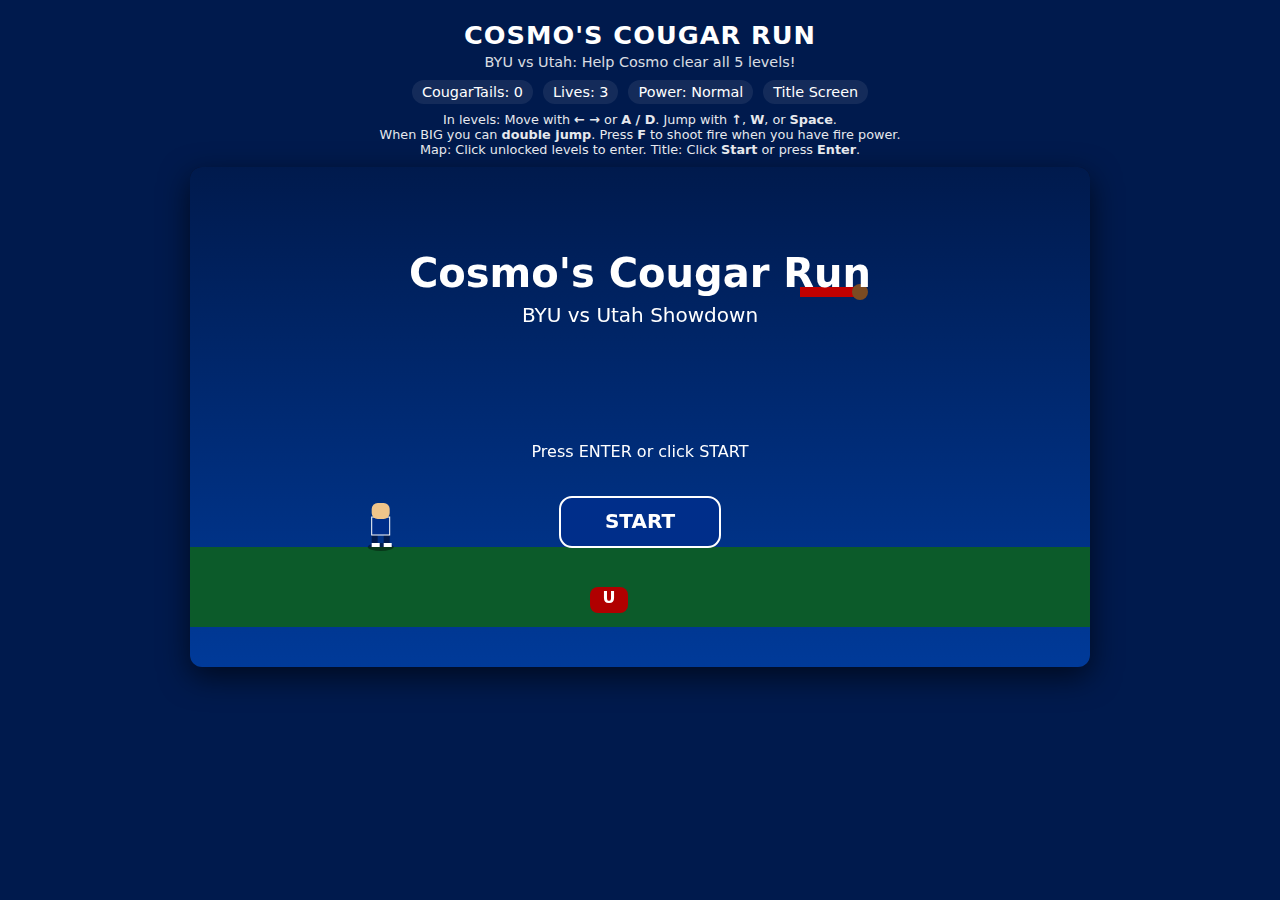
<file: BYUMario.html>
<!DOCTYPE html>
<html lang="en">
<head>
  <meta charset="UTF-8" />
  <title>Cosmo's Cougar Run</title>
  <style>
    * {
      box-sizing: border-box;
      margin: 0;
      padding: 0;
    }
    body {
      background: #001a4d;
      font-family: system-ui, -apple-system, BlinkMacSystemFont, "Segoe UI", sans-serif;
      color: #ffffff;
      display: flex;
      flex-direction: column;
      align-items: center;
      justify-content: flex-start;
      min-height: 100vh;
      padding-top: 20px;
    }
    h1 {
      margin-bottom: 4px;
      letter-spacing: 1px;
      text-transform: uppercase;
      font-size: 1.6rem;
    }
    #subtitle {
      font-size: 0.9rem;
      margin-bottom: 10px;
      opacity: 0.85;
      text-align: center;
    }
    #hud {
      display: flex;
      flex-wrap: wrap;
      gap: 10px;
      margin-bottom: 8px;
      font-size: 0.9rem;
      justify-content: center;
    }
    #hud span {
      background: rgba(255, 255, 255, 0.08);
      border-radius: 12px;
      padding: 4px 10px;
    }
    #instructions {
      font-size: 0.8rem;
      margin-bottom: 10px;
      text-align: center;
      opacity: 0.9;
    }
    canvas {
      border-radius: 12px;
      box-shadow: 0 10px 30px rgba(0, 0, 0, 0.6);
      background: #0b1024;
      max-width: 100%;
      cursor: pointer;
    }
  </style>
</head>
<body>
  <h1>COSMO'S COUGAR RUN</h1>
  <div id="subtitle">BYU vs Utah: Help Cosmo clear all 5 levels!</div>

  <div id="hud">
    <span id="score">CougarTails: 0</span>
    <span id="lives">Lives: 3</span>
    <span id="power">Power: Normal</span>
    <span id="status">Title Screen</span>
  </div>

  <div id="instructions">
    In levels: Move with <strong>← →</strong> or <strong>A / D</strong>. Jump with <strong>↑</strong>, <strong>W</strong>, or
    <strong>Space</strong>.<br />
    When BIG you can <strong>double jump</strong>. Press <strong>F</strong> to shoot fire when you have fire power.<br />
    Map: Click unlocked levels to enter. Title: Click <strong>Start</strong> or press <strong>Enter</strong>.
  </div>

  <canvas id="gameCanvas" width="900" height="500"></canvas>

  <script>
    const canvas = document.getElementById("gameCanvas");
    const ctx = canvas.getContext("2d");

    const scoreEl = document.getElementById("score");
    const livesEl = document.getElementById("lives");
    const powerEl = document.getElementById("power");
    const statusEl = document.getElementById("status");

    const WIDTH = canvas.width;
    const HEIGHT = canvas.height;
    const WORLD_WIDTH = 3200;

    // Level themes: 0..4
    const levelThemes = ["byu-day", "snow", "desert", "night", "utah"];
    function getCurrentTheme() {
      return levelThemes[currentLevel] || "byu-day";
    }

    // GAME STATES: "title" | "map" | "level" | "victory"
    let gameState = "title";
    let titleTime = 0;

    const MAX_LEVELS = 5;
    let currentLevel = 0;
    let unlockedLevels = [true, false, false, false, false];
    let completedLevels = [false, false, false, false, false];

    // Map nodes
    const houseNode = { x: 110, y: 360, r: 26 };
    const mapLevelNodes = [
      { x: 260, y: 320, r: 26 },
      { x: 400, y: 250, r: 26 },
      { x: 540, y: 290, r: 26 },
      { x: 680, y: 230, r: 26 },
      { x: 820, y: 280, r: 26 },
    ];
    let mapCosmo = { x: houseNode.x, y: houseNode.y };
    let mapTarget = null;           // {x,y,levelIndex}
    let pendingAutoEnterLevel = null;

    // Level / player physics
    const gravity = 0.7;
    const friction = 0.8;
    const playerSpeed = 4;
    const jumpStrength = 14;

    const keys = { left: false, right: false, up: false, fire: false };

    const playerStart = { x: 80, y: HEIGHT - 180 };
    const player = {
      x: playerStart.x,
      y: playerStart.y,
      width: 34,
      height: 52,
      vx: 0,
      vy: 0,
      onGround: false,
      big: false,
      hasFire: false,
      facing: "right",
      doubleJumpAvailable: false,
      animWalk: 0,
      invincibleUntil: 0,
    };

    let lastPlayerY = player.y;
    let lastPlayerBottom = player.y + player.height;

    let platforms = [];
    let cougarTails = [];
    let enemies = [];
    let boxes = [];
    let powerups = [];
    let fireballs = [];

    let score = 0;
    let lives = 3;
    let gameOver = false;
    let levelComplete = false;
    let levelCompletionHandled = false;

    let cameraX = 0;

    const flagpole = {
      x: WORLD_WIDTH - 120,
      baseY: HEIGHT - 40,
      height: 220,
      captured: false,
    };

    let slideProgress = 0;
    let slideStartY = 0;
    let slideEndY = 0;

    function updateHud() {
      scoreEl.textContent = "CougarTails: " + score;
      livesEl.textContent = "Lives: " + lives;
      let powerText = "Normal";
      if (player.big && !player.hasFire) powerText = "Big Cosmo (Double Jump)";
      if (player.hasFire) powerText = player.big ? "Big Fire Cosmo" : "Fire Cosmo";
      powerEl.textContent = "Power: " + powerText;
    }

    // ===== LEVEL BUILDING =====
    function buildLevel(levelIndex) {
      const offset = levelIndex * 80;

      platforms = [
        { x: 0, y: HEIGHT - 40, width: WORLD_WIDTH, height: 40 },
        { x: 200 + offset * 0.3, y: HEIGHT - 140, width: 140, height: 20 },
        { x: 450 + offset * 0.2, y: HEIGHT - 210, width: 160, height: 20 },
        { x: 750 + offset * 0.4, y: HEIGHT - 160, width: 120, height: 20 },
        { x: 1100 + offset * 0.2, y: HEIGHT - 190, width: 150, height: 20 },
        { x: 1450 + offset * 0.5, y: HEIGHT - 230, width: 150, height: 20 },
        { x: 1780 + offset * 0.2, y: HEIGHT - 160, width: 130, height: 20 },
        { x: 2050 + offset * 0.3, y: HEIGHT - 200, width: 150, height: 20 },
        { x: 2400 + offset * 0.2, y: HEIGHT - 150, width: 160, height: 20 },
        { x: 2700 + offset * 0.4, y: HEIGHT - 190, width: 140, height: 20 },
      ];

      cougarTails = [
        { x: 230 + offset * 0.3, y: HEIGHT - 180, width: 40, height: 14, collected: false },
        { x: 500 + offset * 0.1, y: HEIGHT - 250, width: 40, height: 14, collected: false },
        { x: 780 + offset * 0.2, y: HEIGHT - 200, width: 40, height: 14, collected: false },
        { x: 1150 + offset * 0.1, y: HEIGHT - 230, width: 40, height: 14, collected: false },
        { x: 1480 + offset * 0.3, y: HEIGHT - 270, width: 40, height: 14, collected: false },
        { x: 2100 + offset * 0.4, y: HEIGHT - 240, width: 40, height: 14, collected: false },
        { x: 2440 + offset * 0.1, y: HEIGHT - 190, width: 40, height: 14, collected: false },
        { x: 2740 + offset * 0.5, y: HEIGHT - 230, width: 40, height: 14, collected: false },
      ];

      enemies = [
        {
          type: "uofu",
          x: 380 + offset * 0.2,
          y: HEIGHT - 72,
          width: 38,
          height: 30,
          vx: 1.3,
          patrolMin: 360 + offset * 0.2,
          patrolMax: 520 + offset * 0.2,
          active: true,
        },
        {
          type: "uofu",
          x: 900 + offset * 0.3,
          y: HEIGHT - 72,
          width: 38,
          height: 30,
          vx: -1.5,
          patrolMin: 840 + offset * 0.3,
          patrolMax: 1040 + offset * 0.3,
          active: true,
        },
        {
          type: "uofu",
          x: 1700 + offset * 0.4,
          y: HEIGHT - 72,
          width: 38,
          height: 30,
          vx: 1.6,
          patrolMin: 1640 + offset * 0.4,
          patrolMax: 1820 + offset * 0.4,
          active: true,
        },
        {
          type: "flame",
          x: 620 + offset * 0.2,
          y: HEIGHT - 60,
          width: 46,
          height: 18,
          vx: 0,
          patrolMin: 620 + offset * 0.2,
          patrolMax: 620 + offset * 0.2,
          active: true,
        },
        {
          type: "flame",
          x: 2000 + offset * 0.3,
          y: HEIGHT - 60,
          width: 46,
          height: 18,
          vx: 0,
          patrolMin: 2000 + offset * 0.3,
          patrolMax: 2000 + offset * 0.3,
          active: true,
        },
        // Swoop (humanoid Superman-style)
        {
          type: "hawk",
          x: 600 + offset * 0.2,
          y: 180,
          baseY: 180,
          width: 60,
          height: 30,
          vx: 2,
          patrolMin: 550 + offset * 0.2,
          patrolMax: 900 + offset * 0.2,
          phase: 0,
          active: true,
        },
        {
          type: "hawk",
          x: 1500 + offset * 0.3,
          y: 160,
          baseY: 160,
          width: 60,
          height: 30,
          vx: -2,
          patrolMin: 1400 + offset * 0.3,
          patrolMax: 1750 + offset * 0.3,
          phase: 1.3,
          active: true,
        },
        {
          type: "hawk",
          x: 2500 + offset * 0.4,
          y: 150,
          baseY: 150,
          width: 60,
          height: 30,
          vx: 1.8,
          patrolMin: 2450 + offset * 0.4,
          patrolMax: 2800 + offset * 0.4,
          phase: 2.7,
          active: true,
        },
      ];

      boxes = [
        { x: 320 + offset * 0.2, y: HEIGHT - 210, width: 30, height: 30, used: false, contains: "tail" },
        { x: 700 + offset * 0.2, y: HEIGHT - 230, width: 30, height: 30, used: false, contains: "big" },
        { x: 1300 + offset * 0.3, y: HEIGHT - 240, width: 30, height: 30, used: false, contains: "life" },
        { x: 1900 + offset * 0.4, y: HEIGHT - 260, width: 30, height: 30, used: false, contains: "fire" },
        { x: 2300 + offset * 0.2, y: HEIGHT - 210, width: 30, height: 30, used: false, contains: "tail" },
      ];

      powerups = [];
      fireballs = [];

      flagpole.x = WORLD_WIDTH - 120 - offset * 0.25;
      flagpole.captured = false;

      levelComplete = false;
      levelCompletionHandled = false;
      gameOver = false;
      slideProgress = 0;
    }

    function resetPlayerOnly() {
      player.x = playerStart.x;
      player.y = playerStart.y;
      player.vx = 0;
      player.vy = 0;
      player.onGround = false;
      player.doubleJumpAvailable = false;
      player.invincibleUntil = 0;
      player.animWalk = 0;
      player.facing = "right";
    }

    function startLevel(levelIndex) {
      currentLevel = levelIndex;
      buildLevel(levelIndex);
      resetPlayerOnly();
      player.big = false;
      player.hasFire = false;
      player.height = 52;
      statusEl.textContent = "Level " + (levelIndex + 1) + " - Go Cosmo!";
      gameState = "level";
      updateHud();
    }

    function resetFullGameState() {
      score = 0;
      lives = 3;
      unlockedLevels = [true, false, false, false, false];
      completedLevels = [false, false, false, false, false];
      currentLevel = 0;
      buildLevel(0);
      resetPlayerOnly();
      statusEl.textContent = "Title Screen";
      updateHud();
      mapCosmo.x = houseNode.x;
      mapCosmo.y = houseNode.y;
      mapTarget = null;
      pendingAutoEnterLevel = null;
      gameOver = false;
      levelComplete = false;
      levelCompletionHandled = false;
    }

    function goToTitle() {
      gameState = "title";
      statusEl.textContent = "Title Screen";
    }

    function startFromTitle() {
      resetFullGameState();
      gameState = "map";
      statusEl.textContent = "Cosmo leaves home!";
      mapCosmo.x = houseNode.x;
      mapCosmo.y = houseNode.y;
      mapTarget = {
        x: mapLevelNodes[0].x,
        y: mapLevelNodes[0].y,
        levelIndex: 0,
      };
      pendingAutoEnterLevel = 0;
    }

    function goToMapAfterLevel() {
      gameState = "map";
      const node = mapLevelNodes[currentLevel];
      mapCosmo.x = node.x;
      mapCosmo.y = node.y;
      mapTarget = null;
      pendingAutoEnterLevel = null;
      statusEl.textContent = "Choose your next level.";
    }

    function goToVictoryScreen() {
      gameState = "victory";
      statusEl.textContent = "All 5 levels cleared!";
    }

    // ===== INPUT =====
    window.addEventListener("keydown", (e) => {
      if (e.code === "ArrowLeft" || e.code === "KeyA") keys.left = true;
      if (e.code === "ArrowRight" || e.code === "KeyD") keys.right = true;

      if (e.code === "ArrowUp" || e.code === "KeyW" || e.code === "Space") {
        keys.up = true;
        if (gameState === "level" && !gameOver && !levelComplete) {
          if (player.onGround) {
            player.vy = -jumpStrength;
            player.onGround = false;
            if (player.big) player.doubleJumpAvailable = true;
          } else if (player.big && player.doubleJumpAvailable) {
            player.vy = -jumpStrength * 0.85;
            player.doubleJumpAvailable = false;
          }
        }
        e.preventDefault();
      }

      if (e.code === "KeyF") {
        keys.fire = true;
        if (gameState === "level" && player.hasFire && !gameOver && !levelComplete) {
          shootFireball();
        }
      }

      if (e.code === "Enter") {
        if (gameState === "title") {
          startFromTitle();
        } else if (gameState === "level" && gameOver) {
          resetFullGameState();
          goToTitle();
        } else if (gameState === "victory") {
          resetFullGameState();
          goToTitle();
        }
      }
    });

    window.addEventListener("keyup", (e) => {
      if (e.code === "ArrowLeft" || e.code === "KeyA") keys.left = false;
      if (e.code === "ArrowRight" || e.code === "KeyD") keys.right = false;
      if (e.code === "ArrowUp" || e.code === "KeyW" || e.code === "Space") keys.up = false;
      if (e.code === "KeyF") keys.fire = false;
    });

    canvas.addEventListener("click", (e) => {
      const rect = canvas.getBoundingClientRect();
      const mx = e.clientX - rect.left;
      const my = e.clientY - rect.top;

      if (gameState === "title") {
        const btn = getTitleStartButtonRect();
        if (mx >= btn.x && mx <= btn.x + btn.w && my >= btn.y && my <= btn.y + btn.h) {
          startFromTitle();
        }
      } else if (gameState === "map") {
        if (mapTarget) return;
        for (let i = 0; i < MAX_LEVELS; i++) {
          const node = mapLevelNodes[i];
          const dx = mx - node.x;
          const dy = my - node.y;
          if (dx * dx + dy * dy <= node.r * node.r) {
            if (unlockedLevels[i]) {
              mapTarget = { x: node.x, y: node.y, levelIndex: i };
              pendingAutoEnterLevel = i;
              statusEl.textContent = "Heading to Level " + (i + 1);
              break;
            }
          }
        }
      }
    });

    // ===== PHYSICS & COLLISIONS =====
    function aabbCollide(a, b) {
      return (
        a.x < b.x + b.width &&
        a.x + a.width > b.x &&
        a.y < b.y + b.height &&
        a.y + a.height > b.y
      );
    }

    function handlePlayerMovement() {
      if (gameState !== "level" || gameOver || levelComplete) return;

      lastPlayerY = player.y;
      lastPlayerBottom = player.y + player.height;

      if (keys.left) {
        player.vx = -playerSpeed;
        player.facing = "left";
      } else if (keys.right) {
        player.vx = playerSpeed;
        player.facing = "right";
      } else {
        player.vx *= friction;
        if (Math.abs(player.vx) < 0.1) player.vx = 0;
      }

      player.vy += gravity;

      player.x += player.vx;
      if (player.x < 0) player.x = 0;
      if (player.x + player.width > WORLD_WIDTH) player.x = WORLD_WIDTH - player.width;

      const prevY = lastPlayerY;
      player.y += player.vy;
      player.onGround = false;

      // Platforms
      for (const p of platforms) {
        if (!aabbCollide(player, p)) continue;
        if (player.vy > 0 && prevY + player.height <= p.y) {
          player.y = p.y - player.height;
          player.vy = 0;
          player.onGround = true;
          if (player.big) player.doubleJumpAvailable = true;
        } else if (player.vy < 0 && prevY >= p.y + p.height) {
          player.y = p.y + p.height;
          player.vy = 0;
        }
      }

      // Boxes (platform + power-up)
      for (const b of boxes) {
        if (!aabbCollide(player, b)) continue;

        if (player.vy > 0 && prevY + player.height <= b.y) {
          player.y = b.y - player.height;
          player.vy = 0;
          player.onGround = true;
          if (player.big) player.doubleJumpAvailable = true;
          hitBoxFromTop(b);
        } else if (player.vy < 0 && prevY >= b.y + b.height) {
          player.y = b.y + b.height;
          player.vy = 0;
          hitBoxFromBottom(b);
        }
      }

      if (player.y > HEIGHT + 150) {
        lives--;
        if (lives <= 0) {
          gameOver = true;
          statusEl.textContent = "Out of lives! Press ENTER to restart run.";
          updateHud();
        } else {
          softRestartLevelAfterDeath("Cosmo fell off the field!");
        }
      }
    }

    function spawnPowerup(box, direction) {
      if (box.used || !box.contains) return;
      box.used = true;
      const p = {
        type: box.contains,
        x: box.x + box.width / 2 - 14,
        y: direction === "up" ? box.y - 20 : box.y + box.height - 8,
        width: 28,
        height: 28,
        vy: direction === "up" ? -3 : 3,
        active: true,
      };
      powerups.push(p);
      statusEl.textContent = "Power-up!";
    }

    function hitBoxFromBottom(box) {
      spawnPowerup(box, "up");
    }

    function hitBoxFromTop(box) {
      spawnPowerup(box, "down");
    }

    function softRestartLevelAfterDeath(msg) {
      statusEl.textContent = msg + " (Lives left: " + lives + ")";
      buildLevel(currentLevel);
      resetPlayerOnly();
      player.big = false;
      player.hasFire = false;
      player.height = 52;
      updateHud();
    }

    function loseLifeCompletely(message) {
      if (gameOver) return;
      lives--;
      if (lives <= 0) {
        gameOver = true;
        statusEl.textContent = "Out of lives! Press ENTER to restart run.";
        updateHud();
      } else {
        softRestartLevelAfterDeath(message);
      }
    }

    function takeHit(messageWhenNoPower) {
      const now = performance.now();
      if (now < player.invincibleUntil || gameOver || levelComplete) return;

      if (player.hasFire) {
        player.hasFire = false;
        player.invincibleUntil = now + 1300;
        statusEl.textContent = "Fire power lost!";
      } else if (player.big) {
        const oldHeight = player.height;
        player.big = false;
        player.height = 52;
        player.y += oldHeight - player.height;
        player.doubleJumpAvailable = false;
        player.invincibleUntil = now + 1300;
        statusEl.textContent = "Big Cosmo shrinks!";
      } else {
        loseLifeCompletely(messageWhenNoPower);
      }
      updateHud();
    }

    function updateEnemies() {
      if (gameState !== "level") return;
      const t = performance.now();
      for (const e of enemies) {
        if (!e.active) continue;
        if (e.type === "uofu") {
          e.x += e.vx;
          if (e.x < e.patrolMin || e.x + e.width > e.patrolMax) e.vx *= -1;
        } else if (e.type === "hawk") {
          e.x += e.vx;
          if (e.x < e.patrolMin || e.x + e.width > e.patrolMax) e.vx *= -1;
          e.y = e.baseY + Math.sin(t / 400 + e.phase) * 10;
        }
      }
    }

    function updatePowerups() {
      if (gameState !== "level") return;
      for (const p of powerups) {
        if (!p.active) continue;
        p.y += p.vy;
        p.vy *= 0.9;
        if (aabbCollide(player, p)) {
          applyPowerup(p.type);
          p.active = false;
        }
      }
    }

    function applyPowerup(type) {
      if (type === "tail") {
        score++;
        statusEl.textContent = "CougarTail bonus!";
      } else if (type === "big") {
        if (!player.big) {
          const oldHeight = player.height;
          player.big = true;
          player.height = 70;
          player.y -= player.height - oldHeight;
        }
        if (player.onGround) player.doubleJumpAvailable = true;
        statusEl.textContent = "Big Cosmo! Double jump unlocked.";
      } else if (type === "life") {
        lives++;
        statusEl.textContent = "Extra life!";
      } else if (type === "fire") {
        if (!player.big) {
          const oldHeight = player.height;
          player.big = true;
          player.height = 70;
          player.y -= player.height - oldHeight;
        }
        player.hasFire = true;
        if (player.onGround) player.doubleJumpAvailable = true;
        statusEl.textContent = "Fire Cosmo activated! Press F to shoot.";
      }
      updateHud();
    }

    function shootFireball() {
      const fb = {
        x: player.facing === "right" ? player.x + player.width : player.x - 10,
        y: player.y + player.height / 2,
        width: 10,
        height: 10,
        vx: player.facing === "right" ? 8 : -8,
        active: true,
      };
      fireballs.push(fb);
    }

    function updateFireballs() {
      if (gameState !== "level") return;
      for (const fb of fireballs) {
        if (!fb.active) continue;
        fb.x += fb.vx;
        if (fb.x < 0 || fb.x > WORLD_WIDTH) {
          fb.active = false;
          continue;
        }
        for (const e of enemies) {
          if (!e.active) continue;
          if (aabbCollide(fb, e)) {
            e.active = false;
            fb.active = false;
            statusEl.textContent = "Rival eliminated!";
            break;
          }
        }
      }
    }

    function checkCollisions() {
      if (gameState !== "level" || gameOver || levelComplete) return;

      const now = performance.now();

      // Cougar tails
      for (const tail of cougarTails) {
        if (!tail.collected && aabbCollide(player, tail)) {
          tail.collected = true;
          score++;
          statusEl.textContent = "CougarTail collected!";
          updateHud();
        }
      }

      // Enemies
      for (const e of enemies) {
        if (!e.active) continue;
        if (now < player.invincibleUntil) continue;
        if (!aabbCollide(player, e)) continue;

        if (e.type === "uofu") {
          const comingFromAbove = player.vy > 0 && lastPlayerBottom <= e.y;
          if (comingFromAbove) {
            e.active = false;
            player.vy = -jumpStrength * 0.6;
            player.onGround = false;
            statusEl.textContent = "Stomped a U-monster!";
            score++;
            updateHud();
          } else {
            takeHit("Cosmo got hit by a U-monster!");
          }
        } else if (e.type === "hawk") {
          takeHit("Cosmo got clipped by Swoop!");
        } else if (e.type === "flame") {
          takeHit("Cosmo hit a flaming bar!");
        }
      }

      // Flagpole
      const poleRect = {
        x: flagpole.x - 4,
        y: flagpole.baseY - flagpole.height,
        width: 8,
        height: flagpole.height,
      };
      if (!levelComplete && aabbCollide(player, poleRect)) {
        startFlagSlide();
      }
    }

    function startFlagSlide() {
      levelComplete = true;
      flagpole.captured = true;
      slideProgress = 0;
      slideStartY = player.y;
      slideEndY = flagpole.baseY - player.height;
      statusEl.textContent = "Flag captured!";
    }

    function handleLevelCompletedOnce() {
      if (levelCompletionHandled) return;
      levelCompletionHandled = true;

      completedLevels[currentLevel] = true;
      if (currentLevel < MAX_LEVELS - 1) {
        unlockedLevels[currentLevel + 1] = true;
        goToMapAfterLevel();
      } else {
        goToVictoryScreen();
      }
    }

    function animateSlide() {
      if (gameState !== "level" || !levelComplete) return;
      player.x = flagpole.x - player.width / 2;
      if (slideProgress < 1) {
        slideProgress += 0.02;
        player.y = slideStartY + (slideEndY - slideStartY) * slideProgress;
      } else {
        handleLevelCompletedOnce();
      }
    }

    // ===== DRAWING: WORLD (per theme) =====
    function drawBackgroundWorld(theme) {
      if (theme === "snow") {
        // Cold blue sky
        const grad = ctx.createLinearGradient(0, 0, 0, HEIGHT);
        grad.addColorStop(0, "#cce7ff");
        grad.addColorStop(1, "#4b7ccc");
        ctx.fillStyle = grad;
        ctx.fillRect(0, 0, WORLD_WIDTH, HEIGHT);

        // Light mountains
        ctx.fillStyle = "#e5edf7";
        ctx.beginPath();
        ctx.moveTo(200, 230);
        ctx.lineTo(520, 120);
        ctx.lineTo(840, 230);
        ctx.closePath();
        ctx.fill();
        ctx.fillStyle = "#d3e0f5";
        ctx.beginPath();
        ctx.moveTo(1500, 230);
        ctx.lineTo(1850, 140);
        ctx.lineTo(2200, 230);
        ctx.closePath();
        ctx.fill();

        // Snow field
        ctx.fillStyle = "#f7fbff";
        ctx.fillRect(0, HEIGHT - 100, WORLD_WIDTH, 60);

        // Yard lines faint
        ctx.strokeStyle = "rgba(180,200,220,0.6)";
        for (let x = 0; x <= WORLD_WIDTH; x += 80) {
          ctx.beginPath();
          ctx.moveTo(x, HEIGHT - 100);
          ctx.lineTo(x, HEIGHT - 40);
          ctx.stroke();
        }

        // Little snow piles
        ctx.fillStyle = "#ffffff";
        for (let i = 0; i < 40; i++) {
          const sx = i * 80 + 20;
          const sy = HEIGHT - 45 - (i % 3) * 4;
          ctx.beginPath();
          ctx.ellipse(sx, sy, 18, 6, 0, 0, Math.PI * 2);
          ctx.fill();
        }

        // Snow "flakes" pattern
        ctx.fillStyle = "rgba(255,255,255,0.7)";
        for (let x = 0; x < WORLD_WIDTH; x += 120) {
          for (let y = 40; y < HEIGHT - 120; y += 60) {
            ctx.fillRect(x + ((x + y) % 40), y, 2, 2);
          }
        }

        // Simple scoreboard
        ctx.fillStyle = "#0f172a";
        ctx.fillRect(WORLD_WIDTH - 420, 80, 260, 90);
        ctx.fillStyle = "#ffffff";
        ctx.font = "bold 18px system-ui";
        ctx.textAlign = "center";
        ctx.fillText("SNOW BOWL", WORLD_WIDTH - 290, 105);
        ctx.font = "14px system-ui";
        ctx.fillText("BYU: " + score, WORLD_WIDTH - 330, 135);
        ctx.fillText("UTES: " + Math.max(0, 5 - lives), WORLD_WIDTH - 250, 135);
        ctx.textAlign = "left";
      } else if (theme === "desert") {
        // Warm desert sky
        const grad = ctx.createLinearGradient(0, 0, 0, HEIGHT);
        grad.addColorStop(0, "#ffcf73");
        grad.addColorStop(1, "#d97738");
        ctx.fillStyle = grad;
        ctx.fillRect(0, 0, WORLD_WIDTH, HEIGHT);

        // Canyon walls
        ctx.fillStyle = "#c5683a";
        ctx.beginPath();
        ctx.moveTo(0, 260);
        ctx.lineTo(300, 140);
        ctx.lineTo(600, 260);
        ctx.lineTo(900, 150);
        ctx.lineTo(1200, 260);
        ctx.lineTo(1500, 150);
        ctx.lineTo(1800, 260);
        ctx.lineTo(WORLD_WIDTH, 160);
        ctx.lineTo(WORLD_WIDTH, HEIGHT);
        ctx.lineTo(0, HEIGHT);
        ctx.closePath();
        ctx.fill();

        // Sand
        ctx.fillStyle = "#d9b26a";
        ctx.fillRect(0, HEIGHT - 100, WORLD_WIDTH, 60);
        ctx.fillStyle = "#e6c37f";
        for (let x = 0; x < WORLD_WIDTH; x += 90) {
          ctx.beginPath();
          ctx.ellipse(x + 45, HEIGHT - 50, 40, 10, 0, 0, Math.PI * 2);
          ctx.fill();
        }

        ctx.strokeStyle = "rgba(255,255,255,0.15)";
        for (let x = 0; x <= WORLD_WIDTH; x += 80) {
          ctx.beginPath();
          ctx.moveTo(x, HEIGHT - 100);
          ctx.lineTo(x, HEIGHT - 40);
          ctx.stroke();
        }

        // Sun
        ctx.fillStyle = "rgba(255,255,255,0.9)";
        ctx.beginPath();
        ctx.arc(260, 90, 40, 0, Math.PI * 2);
        ctx.fill();

        // Scoreboard
        ctx.fillStyle = "#7c2d12";
        ctx.fillRect(WORLD_WIDTH - 440, 80, 260, 90);
        ctx.fillStyle = "#ffedd5";
        ctx.font = "bold 18px system-ui";
        ctx.textAlign = "center";
        ctx.fillText("DESERT CLASSIC", WORLD_WIDTH - 310, 105);
        ctx.font = "14px system-ui";
        ctx.fillText("BYU: " + score, WORLD_WIDTH - 350, 135);
        ctx.fillText("UTES: " + Math.max(0, 5 - lives), WORLD_WIDTH - 270, 135);
        ctx.textAlign = "left";
      } else if (theme === "night") {
        // Deep night sky
        const grad = ctx.createLinearGradient(0, 0, 0, HEIGHT);
        grad.addColorStop(0, "#020617");
        grad.addColorStop(1, "#111827");
        ctx.fillStyle = grad;
        ctx.fillRect(0, 0, WORLD_WIDTH, HEIGHT);

        // Stars
        ctx.fillStyle = "#e5e7eb";
        for (let x = 0; x < WORLD_WIDTH; x += 120) {
          for (let y = 20; y < 180; y += 40) {
            if (((x + y) / 20) % 3 === 0) {
              ctx.fillRect(x + 10, y, 2, 2);
              ctx.fillRect(x + 24, y + 8, 2, 2);
            }
          }
        }

        // Stands
        ctx.fillStyle = "#020617";
        ctx.fillRect(80, 80, WORLD_WIDTH - 160, 140);

        // Stadium lights
        ctx.fillStyle = "#f9fafb";
        const lightY = 70;
        for (let x = 150; x < WORLD_WIDTH; x += 350) {
          ctx.fillRect(x, lightY, 60, 10);
          ctx.fillRect(x + 20, lightY + 10, 20, 40);
        }

        // Field
        ctx.fillStyle = "#064e3b";
        ctx.fillRect(0, HEIGHT - 100, WORLD_WIDTH, 60);
        ctx.strokeStyle = "rgba(209,250,229,0.6)";
        for (let x = 0; x <= WORLD_WIDTH; x += 80) {
          ctx.beginPath();
          ctx.moveTo(x, HEIGHT - 100);
          ctx.lineTo(x, HEIGHT - 40);
          ctx.stroke();
        }

        // Center logo
        ctx.fillStyle = "#ecfeff";
        ctx.font = "bold 32px system-ui";
        ctx.textAlign = "center";
        ctx.fillText("BYU", WORLD_WIDTH / 2, HEIGHT - 55);
        ctx.textAlign = "left";

        // Glowy scoreboard
        ctx.fillStyle = "#1f2937";
        ctx.fillRect(WORLD_WIDTH - 420, 80, 260, 90);
        ctx.fillStyle = "#a5b4fc";
        ctx.font = "bold 18px system-ui";
        ctx.textAlign = "center";
        ctx.fillText("BYU NIGHT GAME", WORLD_WIDTH - 290, 105);
        ctx.font = "14px system-ui";
        ctx.fillText("BYU: " + score, WORLD_WIDTH - 330, 135);
        ctx.fillText("UTES: " + Math.max(0, 5 - lives), WORLD_WIDTH - 250, 135);
        ctx.textAlign = "left";
      } else if (theme === "utah") {
        // Utah home field theme
        const grad = ctx.createLinearGradient(0, 0, 0, HEIGHT);
        grad.addColorStop(0, "#3b0b0b");
        grad.addColorStop(1, "#7f1d1d");
        ctx.fillStyle = grad;
        ctx.fillRect(0, 0, WORLD_WIDTH, HEIGHT);

        // Red stands
        ctx.fillStyle = "#7f1d1d";
        ctx.fillRect(80, 80, WORLD_WIDTH - 160, 140);
        ctx.strokeStyle = "rgba(248,250,252,0.06)";
        for (let i = 0; i < 5; i++) {
          const y = 100 + i * 22;
          ctx.beginPath();
          ctx.moveTo(90, y);
          ctx.lineTo(WORLD_WIDTH - 90, y);
          ctx.stroke();
        }

        // Field
        ctx.fillStyle = "#14532d";
        ctx.fillRect(0, HEIGHT - 100, WORLD_WIDTH, 60);
        ctx.strokeStyle = "rgba(248,250,252,0.5)";
        for (let x = 0; x <= WORLD_WIDTH; x += 80) {
          ctx.beginPath();
          ctx.moveTo(x, HEIGHT - 100);
          ctx.lineTo(x, HEIGHT - 40);
          ctx.stroke();
        }

        // Big U logo at center
        ctx.fillStyle = "#b91c1c";
        ctx.beginPath();
        ctx.arc(WORLD_WIDTH / 2, HEIGHT - 60, 40, 0, Math.PI * 2);
        ctx.fill();
        ctx.fillStyle = "#ffffff";
        ctx.beginPath();
        ctx.arc(WORLD_WIDTH / 2, HEIGHT - 60, 28, 0, Math.PI * 2);
        ctx.fill();
        ctx.fillStyle = "#b91c1c";
        ctx.font = "bold 30px system-ui";
        ctx.textAlign = "center";
        ctx.fillText("U", WORLD_WIDTH / 2, HEIGHT - 50);
        ctx.textAlign = "left";

        // Scoreboard
        const boardX = WORLD_WIDTH - 480;
        const boardY = 80;
        ctx.fillStyle = "#111827";
        ctx.fillRect(boardX, boardY, 280, 90);
        ctx.fillStyle = "#ffffff";
        ctx.font = "bold 18px system-ui";
        ctx.textAlign = "center";
        ctx.fillText("RICE-ECCLES STADIUM", boardX + 140, boardY + 24);
        ctx.font = "14px system-ui";
        ctx.fillText("UTES (home): " + Math.max(0, 5 - lives), boardX + 90, boardY + 54);
        ctx.fillText("BYU (you): " + score, boardX + 210, boardY + 54);
        ctx.textAlign = "left";
      } else {
        // Default BYU day theme
        const grad = ctx.createLinearGradient(0, 0, 0, HEIGHT);
        grad.addColorStop(0, "#001a4d");
        grad.addColorStop(1, "#002b80");
        ctx.fillStyle = grad;
        ctx.fillRect(0, 0, WORLD_WIDTH, HEIGHT);

        ctx.fillStyle = "rgba(255,255,255,0.8)";
        for (let i = 0; i < 10; i++) {
          const cx = i * 320 + 80;
          const cy = 60 + (i % 3) * 20;
          ctx.beginPath();
          ctx.ellipse(cx, cy, 40, 18, 0, 0, Math.PI * 2);
          ctx.ellipse(cx + 24, cy + 4, 30, 14, 0, 0, Math.PI * 2);
          ctx.ellipse(cx - 24, cy + 4, 30, 14, 0, 0, Math.PI * 2);
          ctx.fill();
        }

        ctx.fillStyle = "#0a1030";
        ctx.fillRect(80, 80, WORLD_WIDTH - 160, 140);
        ctx.strokeStyle = "rgba(255,255,255,0.08)";
        ctx.lineWidth = 1;
        for (let i = 0; i < 5; i++) {
          const y = 100 + i * 22;
          ctx.beginPath();
          ctx.moveTo(90, y);
          ctx.lineTo(WORLD_WIDTH - 90, y);
          ctx.stroke();
        }

        ctx.fillStyle = "rgba(255,255,255,0.5)";
        for (let x = 120; x < WORLD_WIDTH; x += 220) {
          const y = 88 + ((x / 220) % 2) * 10;
          ctx.fillRect(x, y, 2, 6);
        }

        ctx.fillStyle = "#020c1c";
        ctx.beginPath();
        ctx.moveTo(500, 220);
        ctx.lineTo(800, 120);
        ctx.lineTo(1100, 220);
        ctx.closePath();
        ctx.fill();
        ctx.fillStyle = "#ffffff";
        ctx.beginPath();
        ctx.moveTo(785, 165);
        ctx.lineTo(795, 165);
        ctx.lineTo(805, 190);
        ctx.lineTo(795, 190);
        ctx.closePath();
        ctx.fill();

        ctx.fillStyle = "#021220";
        ctx.beginPath();
        ctx.moveTo(2200, 230);
        ctx.lineTo(2500, 110);
        ctx.lineTo(2800, 230);
        ctx.closePath();
        ctx.fill();

        ctx.fillStyle = "#0c5b2a";
        ctx.fillRect(0, HEIGHT - 100, WORLD_WIDTH, 60);
        ctx.strokeStyle = "rgba(255,255,255,0.18)";
        for (let x = 0; x <= WORLD_WIDTH; x += 80) {
          ctx.beginPath();
          ctx.moveTo(x, HEIGHT - 100);
          ctx.lineTo(x, HEIGHT - 40);
          ctx.stroke();
        }

        const boardX = WORLD_WIDTH - 500;
        const boardY = 95;
        ctx.fillStyle = "#111827";
        ctx.fillRect(boardX, boardY, 220, 80);
        ctx.fillStyle = "#ffffff";
        ctx.font = "bold 18px system-ui";
        ctx.textAlign = "center";
        ctx.fillText("BYU vs U", boardX + 110, boardY + 26);
        ctx.font = "14px system-ui";
        ctx.fillText("BYU: " + score, boardX + 70, boardY + 52);
        ctx.fillText("UTES: " + Math.max(0, 5 - lives), boardX + 160, boardY + 52);
        ctx.textAlign = "left";

        ctx.fillStyle = "#ffffff";
        ctx.font = "bold 24px system-ui";
        ctx.textAlign = "center";
        ctx.fillText("LAVELL EDWARDS STADIUM", WORLD_WIDTH / 2, 70);
        ctx.font = "bold 32px system-ui";
        ctx.fillText("BYU", WORLD_WIDTH / 2, HEIGHT - 55);
        ctx.textAlign = "left";
      }
    }

    function drawPlatforms() {
      for (const p of platforms) {
        ctx.fillStyle = "#444b6e";
        ctx.fillRect(p.x, p.y, p.width, p.height);
        ctx.fillStyle = "#002e8a";
        ctx.fillRect(p.x, p.y, p.width, 4);
      }
    }

    function drawCougarTails() {
      for (const tail of cougarTails) {
        if (tail.collected) continue;
        ctx.save();
        ctx.translate(tail.x + tail.width / 2, tail.y + tail.height / 2);
        ctx.rotate(-0.15);
        ctx.fillStyle = "#c48a4a";
        ctx.fillRect(-tail.width / 2, -tail.height / 2, tail.width, tail.height);
        ctx.fillStyle = "#e5b16a";
        ctx.fillRect(-tail.width / 2, -tail.height / 2 - 2, tail.width, tail.height / 2);
        ctx.restore();
      }
    }

    function drawBoxes() {
      for (const b of boxes) {
        if (!b.used) {
          ctx.fillStyle = "#f7b733";
          ctx.fillRect(b.x, b.y, b.width, b.height);
          ctx.strokeStyle = "#d98a00";
          ctx.lineWidth = 2;
          ctx.strokeRect(b.x + 1, b.y + 1, b.width - 2, b.height - 2);
          ctx.fillStyle = "#ffffff";
          ctx.font = "bold 18px system-ui";
          ctx.textAlign = "center";
          ctx.textBaseline = "middle";
          ctx.fillText("?", b.x + b.width / 2, b.y + b.height / 2 + 1);
          ctx.textAlign = "left";
          ctx.textBaseline = "alphabetic";
        } else {
          ctx.fillStyle = "#b0743b";
          ctx.fillRect(b.x, b.y, b.width, b.height);
          ctx.strokeStyle = "#7a4b22";
          ctx.lineWidth = 2;
          ctx.strokeRect(b.x + 1, b.y + 1, b.width - 2, b.height - 2);
        }
      }
    }

    function drawPowerups() {
      for (const p of powerups) {
        if (!p.active) continue;
        if (p.type === "tail") {
          ctx.fillStyle = "#c48a4a";
          ctx.fillRect(p.x, p.y + 8, p.width, p.height / 2);
          ctx.fillStyle = "#e5b16a";
          ctx.fillRect(p.x, p.y, p.width, p.height / 2);
        } else if (p.type === "big") {
          ctx.fillStyle = "#002e8a";
          ctx.fillRect(p.x, p.y, p.width, p.height);
          ctx.fillStyle = "#ffffff";
          ctx.font = "bold 14px system-ui";
          ctx.textAlign = "center";
          ctx.textBaseline = "middle";
          ctx.fillText("B", p.x + p.width / 2, p.y + p.height / 2);
          ctx.textAlign = "left";
          ctx.textBaseline = "alphabetic";
        } else if (p.type === "life") {
          ctx.fillStyle = "#00c853";
          ctx.beginPath();
          ctx.arc(p.x + p.width / 2, p.y + p.height / 2, p.width / 2, 0, Math.PI * 2);
          ctx.fill();
          ctx.fillStyle = "#ffffff";
          ctx.font = "bold 14px system-ui";
          ctx.textAlign = "center";
          ctx.textBaseline = "middle";
          ctx.fillText("+", p.x + p.width / 2, p.y + p.height / 2);
          ctx.textAlign = "left";
          ctx.textBaseline = "alphabetic";
        } else if (p.type === "fire") {
          ctx.fillStyle = "#ff6d00";
          ctx.beginPath();
          ctx.moveTo(p.x + p.width / 2, p.y);
          ctx.lineTo(p.x + p.width, p.y + p.height);
          ctx.lineTo(p.x, p.y + p.height);
          ctx.closePath();
          ctx.fill();
        }
      }
    }

    function drawEnemies() {
      const t = performance.now();
      for (const e of enemies) {
        if (!e.active) continue;

        if (e.type === "uofu") {
          const bounce = Math.sin(t / 200 + e.x / 60) * 2;
          const bodyY = e.y + bounce;

          ctx.fillStyle = "#b00000";
          ctx.beginPath();
          ctx.roundRect(e.x, bodyY, e.width, e.height, 8);
          ctx.fill();

          ctx.fillStyle = "#ffffff";
          ctx.beginPath();
          ctx.arc(e.x + 10, bodyY + 10, 4, 0, Math.PI * 2);
          ctx.arc(e.x + e.width - 10, bodyY + 10, 4, 0, Math.PI * 2);
          ctx.fill();
          ctx.fillStyle = "#000000";
          ctx.beginPath();
          ctx.arc(e.x + 10, bodyY + 10, 2, 0, Math.PI * 2);
          ctx.arc(e.x + e.width - 10, bodyY + 10, 2, 0, Math.PI * 2);
          ctx.fill();

          ctx.fillStyle = "#7f0000";
          ctx.beginPath();
          ctx.moveTo(e.x + 6, bodyY);
          ctx.lineTo(e.x + 2, bodyY - 6);
          ctx.lineTo(e.x + 10, bodyY);
          ctx.closePath();
          ctx.fill();

          ctx.beginPath();
          ctx.moveTo(e.x + e.width - 6, bodyY);
          ctx.lineTo(e.x + e.width - 2, bodyY - 6);
          ctx.lineTo(e.x + e.width - 10, bodyY);
          ctx.closePath();
          ctx.fill();

          ctx.fillStyle = "#ffffff";
          ctx.font = "bold 16px system-ui";
          ctx.textAlign = "center";
          ctx.textBaseline = "middle";
          ctx.fillText("U", e.x + e.width / 2, bodyY + e.height - 10);
          ctx.textAlign = "left";
          ctx.textBaseline = "alphabetic";
        } else if (e.type === "flame") {
          const flicker = Math.sin(t / 120) * 4;
          ctx.fillStyle = "#ffcc66";
          ctx.fillRect(e.x, e.y + flicker * 0.1, e.width, e.height);
          const numFlames = 4;
          for (let i = 0; i < numFlames; i++) {
            const fx = e.x + (i + 0.5) * (e.width / numFlames);
            const fy = e.y + flicker * 0.2;
            ctx.beginPath();
            ctx.moveTo(fx, fy);
            ctx.lineTo(fx - 8, fy - 18);
            ctx.lineTo(fx + 8, fy - 18);
            ctx.closePath();
            ctx.fillStyle = "#ff6600";
            ctx.fill();
          }
        } else if (e.type === "hawk") {
          // Humanoid Swoop flying like Superman (on belly)
          const flap = Math.sin(t / 150 + e.x / 80) * 6;
          const bodyX = e.x;
          const bodyY = e.y;
          const bodyW = e.width;
          const bodyH = e.height;

          ctx.fillStyle = "#c00000";
          ctx.beginPath();
          ctx.roundRect(bodyX, bodyY + 6, bodyW, bodyH - 12, 8);
          ctx.fill();

          ctx.fillStyle = "#ffffff";
          ctx.fillRect(bodyX + 4, bodyY + 7, bodyW - 8, 3);

          ctx.fillStyle = "#ffffff";
          ctx.font = "bold 10px system-ui";
          ctx.textAlign = "center";
          ctx.textBaseline = "middle";
          ctx.fillText("96", bodyX + bodyW / 2, bodyY + bodyH - 8);
          ctx.textAlign = "left";
          ctx.textBaseline = "alphabetic";

          ctx.fillStyle = "#c00000";
          ctx.fillRect(bodyX + bodyW - 4, bodyY + 10, 12, 6 - flap * 0.05);
          ctx.fillRect(bodyX + bodyW - 4, bodyY + 16, 12, 6 + flap * 0.05);
          ctx.fillStyle = "#d0d0d0";
          ctx.beginPath();
          ctx.arc(bodyX + bodyW + 10, bodyY + 12, 3, 0, Math.PI * 2);
          ctx.arc(bodyX + bodyW + 10, bodyY + 18, 3, 0, Math.PI * 2);
          ctx.fill();

          ctx.fillStyle = "#c00000";
          ctx.fillRect(bodyX - 10, bodyY + bodyH - 10, 10, 4);
          ctx.fillRect(bodyX - 10, bodyY + bodyH - 16, 10, 4);
          ctx.fillStyle = "#d0d0d0";
          ctx.fillRect(bodyX - 14, bodyY + bodyH - 10, 4, 4);
          ctx.fillRect(bodyX - 14, bodyY + bodyH - 16, 4, 4);

          const headR = 9;
          const headCx = bodyX + bodyW + 2;
          const headCy = bodyY + bodyH / 2;
          ctx.fillStyle = "#7b4b22";
          ctx.beginPath();
          ctx.arc(headCx, headCy, headR, 0, Math.PI * 2);
          ctx.fill();

          ctx.fillStyle = "#f5f5f5";
          ctx.beginPath();
          ctx.moveTo(headCx - 4, headCy + 4);
          ctx.lineTo(headCx + 1, headCy + 10);
          ctx.lineTo(headCx + 6, headCy + 4);
          ctx.closePath();
          ctx.fill();

          ctx.fillStyle = "#ffffff";
          ctx.beginPath();
          ctx.arc(headCx - 3, headCy - 2, 2, 0, Math.PI * 2);
          ctx.arc(headCx + 1, headCy - 1, 2, 0, Math.PI * 2);
          ctx.fill();
          ctx.fillStyle = "#000000";
          ctx.beginPath();
          ctx.arc(headCx - 3, headCy - 2, 1, 0, Math.PI * 2);
          ctx.arc(headCx + 1, headCy - 1, 1, 0, Math.PI * 2);
          ctx.fill();

          ctx.fillStyle = "#ffb300";
          ctx.beginPath();
          ctx.moveTo(headCx + 3, headCy + 1);
          ctx.lineTo(headCx + 11, headCy + 3);
          ctx.lineTo(headCx + 3, headCy + 5);
          ctx.closePath();
          ctx.fill();
        }
      }
    }

    function drawFireballs() {
      for (const fb of fireballs) {
        if (!fb.active) continue;
        ctx.fillStyle = "#ffab00";
        ctx.beginPath();
        ctx.arc(fb.x + fb.width / 2, fb.y + fb.height / 2, fb.width / 2, 0, Math.PI * 2);
        ctx.fill();
      }
    }

    function drawFlagpole() {
      const poleX = flagpole.x;
      const poleTopY = flagpole.baseY - flagpole.height;

      ctx.strokeStyle = "#e0e0e0";
      ctx.lineWidth = 6;
      ctx.beginPath();
      ctx.moveTo(poleX, flagpole.baseY);
      ctx.lineTo(poleX, poleTopY);
      ctx.stroke();

      const flagWidth = 70;
      const flagHeight = 32;
      const flagY = poleTopY + 10;

      if (!flagpole.captured) {
        ctx.fillStyle = "#b00000";
        ctx.fillRect(poleX, flagY, flagWidth, flagHeight);
        ctx.fillStyle = "#ffffff";
        ctx.font = "bold 20px system-ui";
        ctx.textAlign = "center";
        ctx.textBaseline = "middle";
        ctx.fillText("U", poleX + flagWidth / 2, flagY + flagHeight / 2);
      } else {
        ctx.fillStyle = "#002e8a";
        ctx.fillRect(poleX, flagY, flagWidth, flagHeight);
        ctx.fillStyle = "#ffffff";
        ctx.font = "bold 18px system-ui";
        ctx.textAlign = "center";
        ctx.textBaseline = "middle";
        ctx.fillText("BYU", poleX + flagWidth / 2, flagY + flagHeight / 2);
      }
      ctx.textAlign = "left";

      ctx.fillStyle = "#555";
      ctx.fillRect(poleX - 10, flagpole.baseY - 4, 20, 8);
    }

    function drawPlayer() {
      const p = player;
      const now = performance.now();
      const invincible = now < p.invincibleUntil;
      ctx.globalAlpha = invincible && Math.floor(now / 100) % 2 === 0 ? 0.3 : 1;

      ctx.fillStyle = "rgba(0,0,0,0.4)";
      ctx.beginPath();
      ctx.ellipse(p.x + p.width / 2, p.y + p.height, p.width / 2, 5, 0, 0, Math.PI * 2);
      ctx.fill();

      let walkPhase = p.animWalk;
      let legSwing = Math.sin(walkPhase) * 3;
      let armSwing = Math.sin(walkPhase) * 4;
      if (!p.onGround) {
        legSwing = 2;
        armSwing = 5;
      }

      const legHeight = 18;
      ctx.fillStyle = "#001a4d";
      ctx.fillRect(p.x + 6 + legSwing, p.y + p.height - legHeight - 2, 8, legHeight);
      ctx.fillRect(p.x + p.width - 14 - legSwing, p.y + p.height - legHeight - 2, 8, legHeight);

      ctx.fillStyle = "#ffffff";
      ctx.fillRect(p.x + 5 + legSwing, p.y + p.height - 6, 10, 6);
      ctx.fillRect(p.x + p.width - 15 - legSwing, p.y + p.height - 6, 10, 6);

      const bodyTop = p.y + 10;
      const bodyHeight = p.big ? 30 : 24;
      ctx.fillStyle = "#002e8a";
      ctx.fillRect(p.x + 5, bodyTop, p.width - 10, bodyHeight);

      ctx.strokeStyle = "#ffffff";
      ctx.lineWidth = 1;
      ctx.strokeRect(p.x + 5, bodyTop, p.width - 10, bodyHeight);

      ctx.fillStyle = "#ffffff";
      ctx.font = "bold 11px system-ui";
      ctx.textAlign = "center";
      ctx.fillText("00", p.x + p.width / 2, bodyTop + bodyHeight - 5);
      ctx.font = "bold 9px system-ui";
      ctx.fillText("Y", p.x + p.width / 2, bodyTop + 10);
      ctx.textAlign = "left";

      ctx.fillStyle = "#002e8a";
      ctx.fillRect(p.x - 2 - armSwing * 0.3, bodyTop + 4, 7, 16);
      ctx.fillRect(p.x + p.width - 5 + armSwing * 0.3, bodyTop + 4, 7, 16);
      ctx.fillStyle = "#f0c58a";
      ctx.fillRect(p.x - 2 - armSwing * 0.3, bodyTop + 16, 7, 6);
      ctx.fillRect(p.x + p.width - 5 + armSwing * 0.3, bodyTop + 16, 7, 6);

      const headWidth = p.width - 8;
      const headHeight = 20;
      const headX = p.x + 4;
      const headY = p.y - 8;

      ctx.fillStyle = "#f0c58a";
      ctx.beginPath();
      ctx.roundRect(headX, headY, headWidth, headHeight, 6);
      ctx.fill();

      ctx.beginPath();
      ctx.moveTo(headX + 5, headY);
      ctx.lineTo(headX, headY - 6);
      ctx.lineTo(headX + 6, headY - 2);
      ctx.closePath();
      ctx.fill();

      ctx.beginPath();
      ctx.moveTo(headX + headWidth - 5, headY);
      ctx.lineTo(headX + headWidth, headY - 6);
      ctx.lineTo(headX + headWidth - 6, headY - 2);
      ctx.closePath();
      ctx.fill();

      ctx.fillStyle = "#e0a86e";
      ctx.beginPath();
      ctx.moveTo(headX + 5, headY - 1);
      ctx.lineTo(headX + 2, headY - 4);
      ctx.lineTo(headX + 6, headY - 1);
      ctx.closePath();
      ctx.fill();

      ctx.beginPath();
      ctx.moveTo(headX + headWidth - 5, headY - 1);
      ctx.lineTo(headX + headWidth - 2, headY - 4);
      ctx.lineTo(headX + headWidth - 6, headY - 1);
      ctx.closePath();
      ctx.fill();

      ctx.fillStyle = "#f7d19c";
      ctx.beginPath();
      ctx.roundRect(headX + 6, headY + 8, headWidth - 12, 8, 4);
      ctx.fill();

      ctx.fillStyle = "#333";
      ctx.beginPath();
      ctx.arc(headX + headWidth / 2, headY + 10, 2, 0, Math.PI * 2);
      ctx.fill();

      ctx.strokeStyle = "#333";
      ctx.lineWidth = 1;
      ctx.beginPath();
      ctx.moveTo(headX + headWidth / 2 - 3, headY + 12);
      ctx.lineTo(headX + headWidth / 2 + 3, headY + 12);
      ctx.stroke();

      ctx.fillStyle = "#ffffff";
      ctx.beginPath();
      ctx.arc(headX + 8, headY + 7, 2.3, 0, Math.PI * 2);
      ctx.arc(headX + headWidth - 8, headY + 7, 2.3, 0, Math.PI * 2);
      ctx.fill();
      ctx.fillStyle = "#000000";
      ctx.beginPath();
      ctx.arc(headX + 8, headY + 7, 1.2, 0, Math.PI * 2);
      ctx.arc(headX + headWidth - 8, headY + 7, 1.2, 0, Math.PI * 2);
      ctx.fill();

      ctx.strokeStyle = "#4a321c";
      ctx.lineWidth = 1.4;
      ctx.beginPath();
      ctx.moveTo(headX + 5, headY + 4);
      ctx.lineTo(headX + 10, headY + 3);
      ctx.moveTo(headX + headWidth - 5, headY + 4);
      ctx.lineTo(headX + headWidth - 10, headY + 3);
      ctx.stroke();

      ctx.strokeStyle = "#f0c58a";
      ctx.lineWidth = 4;
      ctx.lineCap = "round";
      ctx.beginPath();
      ctx.moveTo(p.x + p.width - 4, p.y + p.height - 22);
      ctx.quadraticCurveTo(
        p.x + p.width + 16,
        p.y + p.height - 30,
        p.x + p.width + 6,
        p.y + p.height - 50
      );
      ctx.stroke();

      ctx.globalAlpha = 1;
    }

    function drawGameOverOverlay() {
      if (!gameOver || gameState !== "level") return;
      ctx.fillStyle = "rgba(0,0,0,0.6)";
      ctx.fillRect(0, 0, WIDTH, HEIGHT);

      ctx.fillStyle = "#ffffff";
      ctx.textAlign = "center";
      ctx.font = "bold 32px system-ui";
      ctx.fillText("Game Over", WIDTH / 2, HEIGHT / 2 - 20);
      ctx.font = "16px system-ui";
      ctx.fillText("Press ENTER to return to Title", WIDTH / 2, HEIGHT / 2 + 16);
      ctx.textAlign = "left";
    }

    // ===== TITLE SCREEN =====
    function getTitleStartButtonRect() {
      return { x: WIDTH / 2 - 80, y: HEIGHT / 2 + 80, w: 160, h: 50 };
    }

    function drawMiniCosmo(x, y) {
      const w = 26;
      const h = 40;

      ctx.fillStyle = "rgba(0,0,0,0.4)";
      ctx.beginPath();
      ctx.ellipse(x + w / 2, y + h, w / 2, 4, 0, 0, Math.PI * 2);
      ctx.fill();

      ctx.fillStyle = "#001a4d";
      ctx.fillRect(x + 4, y + h - 14, 6, 14);
      ctx.fillRect(x + w - 10, y + h - 14, 6, 14);
      ctx.fillStyle = "#ffffff";
      ctx.fillRect(x + 4, y + h - 4, 8, 4);
      ctx.fillRect(x + w - 10, y + h - 4, 8, 4);

      ctx.fillStyle = "#002e8a";
      ctx.fillRect(x + 4, y + 10, w - 8, 18);
      ctx.strokeStyle = "#ffffff";
      ctx.lineWidth = 1;
      ctx.strokeRect(x + 4, y + 10, w - 8, 18);

      const headW = w - 8;
      const headX = x + 4;
      const headY = y - 4;
      ctx.fillStyle = "#f0c58a";
      ctx.beginPath();
      ctx.roundRect(headX, headY, headW, 16, 6);
      ctx.fill();
    }

    function drawTitleScreen() {
      ctx.clearRect(0, 0, WIDTH, HEIGHT);

      const grad = ctx.createLinearGradient(0, 0, 0, HEIGHT);
      grad.addColorStop(0, "#001a4d");
      grad.addColorStop(1, "#003a99");
      ctx.fillStyle = grad;
      ctx.fillRect(0, 0, WIDTH, HEIGHT);

      ctx.fillStyle = "#0c5b2a";
      ctx.fillRect(0, HEIGHT - 120, WIDTH, 80);

      const demoX = 120 + Math.sin(titleTime / 700) * 80;
      const demoY = HEIGHT - 160;
      drawMiniCosmo(demoX - 13, demoY);

      ctx.fillStyle = "#b00000";
      ctx.beginPath();
      ctx.roundRect(400, HEIGHT - 80, 38, 26, 8);
      ctx.fill();
      ctx.fillStyle = "#ffffff";
      ctx.font = "bold 16px system-ui";
      ctx.textAlign = "center";
      ctx.fillText("U", 419, HEIGHT - 64);
      ctx.textAlign = "left";

      ctx.fillStyle = "#c00000";
      ctx.fillRect(610, 120, 60, 10);
      ctx.fillStyle = "#7b4b22";
      ctx.beginPath();
      ctx.arc(670, 125, 8, 0, Math.PI * 2);
      ctx.fill();

      ctx.fillStyle = "#ffffff";
      ctx.textAlign = "center";
      ctx.font = "bold 40px system-ui";
      ctx.fillText("Cosmo's Cougar Run", WIDTH / 2, 120);
      ctx.font = "20px system-ui";
      ctx.fillText("BYU vs Utah Showdown", WIDTH / 2, 155);
      ctx.font = "16px system-ui";
      ctx.fillText("Press ENTER or click START", WIDTH / 2, HEIGHT / 2 + 40);

      const btn = getTitleStartButtonRect();
      ctx.fillStyle = "#002e8a";
      ctx.beginPath();
      ctx.roundRect(btn.x, btn.y, btn.w, btn.h, 12);
      ctx.fill();
      ctx.strokeStyle = "#ffffff";
      ctx.lineWidth = 2;
      ctx.stroke();
      ctx.fillStyle = "#ffffff";
      ctx.font = "bold 20px system-ui";
      ctx.fillText("START", WIDTH / 2, btn.y + btn.h / 2 + 6);

      ctx.textAlign = "left";
    }

    // ===== MAP SCREEN =====
    function updateMapState() {
      if (gameState !== "map") return;
      if (!mapTarget) return;

      const speed = 4;
      const dx = mapTarget.x - mapCosmo.x;
      const dy = mapTarget.y - mapCosmo.y;
      const dist = Math.hypot(dx, dy);

      if (dist < 2) {
        mapCosmo.x = mapTarget.x;
        mapCosmo.y = mapTarget.y;

        const levelIndex = mapTarget.levelIndex;
        const pending = pendingAutoEnterLevel;
        mapTarget = null;
        if (pending !== null && pending === levelIndex) {
          pendingAutoEnterLevel = null;
          startLevel(levelIndex);
        }
      } else {
        mapCosmo.x += (dx / dist) * speed;
        mapCosmo.y += (dy / dist) * speed;
      }
    }

    function drawMapScreen() {
      ctx.clearRect(0, 0, WIDTH, HEIGHT);

      const grad = ctx.createLinearGradient(0, 0, 0, HEIGHT);
      grad.addColorStop(0, "#001a4d");
      grad.addColorStop(1, "#003a99");
      ctx.fillStyle = grad;
      ctx.fillRect(0, 0, WIDTH, HEIGHT);

      ctx.fillStyle = "#021220";
      ctx.beginPath();
      ctx.moveTo(0, 260);
      ctx.lineTo(140, 180);
      ctx.lineTo(300, 260);
      ctx.lineTo(520, 190);
      ctx.lineTo(760, 260);
      ctx.lineTo(900, 200);
      ctx.lineTo(900, 500);
      ctx.lineTo(0, 500);
      ctx.closePath();
      ctx.fill();

      ctx.strokeStyle = "#d0e4ff";
      ctx.lineWidth = 3;
      ctx.beginPath();
      ctx.moveTo(houseNode.x, houseNode.y);
      for (const node of mapLevelNodes) {
        ctx.lineTo(node.x, node.y);
      }
      ctx.stroke();

      ctx.fillStyle = "#fbbf24";
      ctx.beginPath();
      ctx.moveTo(houseNode.x - 18, houseNode.y);
      ctx.lineTo(houseNode.x, houseNode.y - 24);
      ctx.lineTo(houseNode.x + 18, houseNode.y);
      ctx.closePath();
      ctx.fill();
      ctx.fillStyle = "#1f2933";
      ctx.fillRect(houseNode.x - 14, houseNode.y, 28, 20);
      ctx.fillStyle = "#ffffff";
      ctx.fillRect(houseNode.x - 4, houseNode.y + 6, 8, 14);

      ctx.fillStyle = "#ffffff";
      ctx.font = "14px system-ui";
      ctx.textAlign = "center";
      ctx.fillText("Cosmo's House", houseNode.x, houseNode.y - 30);

      for (let i = 0; i < MAX_LEVELS; i++) {
        const node = mapLevelNodes[i];
        const unlocked = unlockedLevels[i];
        const completed = completedLevels[i];

        const outerR = node.r;
        const innerR = node.r - 4;

        ctx.beginPath();
        ctx.arc(node.x, node.y, outerR, 0, Math.PI * 2);
        ctx.fillStyle = completed ? "#22c55e" : unlocked ? "#2563eb" : "#4b5563";
        ctx.fill();

        if (unlocked) {
          ctx.strokeStyle = completed ? "#bbf7d0" : "#bfdbfe";
          ctx.lineWidth = 3;
        } else {
          ctx.strokeStyle = "#9ca3af";
          ctx.lineWidth = 2;
        }
        ctx.beginPath();
        ctx.arc(node.x, node.y, innerR, 0, Math.PI * 2);
        ctx.stroke();

        ctx.fillStyle = "#ffffff";
        ctx.font = "bold 16px system-ui";
        ctx.textAlign = "center";
        ctx.textBaseline = "middle";
        ctx.fillText(String(i + 1), node.x, node.y);

        ctx.font = "12px system-ui";
        ctx.textBaseline = "top";
        ctx.fillText("Level " + (i + 1), node.x, node.y + outerR + 6);
      }

      ctx.textAlign = "center";
      ctx.fillStyle = "#e5e7eb";
      ctx.font = "16px system-ui";
      ctx.fillText("Click an unlocked level to play", WIDTH / 2, 40);
      ctx.textAlign = "left";

      drawMiniCosmo(mapCosmo.x - 13, mapCosmo.y - 46);
    }

    // ===== VICTORY SCREEN =====
    function drawSwoopFlying(x, y, t) {
      const bodyW = 60;
      const bodyH = 30;
      const flap = Math.sin(t / 150) * 6;

      const bodyX = x;
      const bodyY = y;

      ctx.fillStyle = "#c00000";
      ctx.beginPath();
      ctx.roundRect(bodyX, bodyY + 6, bodyW, bodyH - 12, 8);
      ctx.fill();

      ctx.fillStyle = "#ffffff";
      ctx.fillRect(bodyX + 4, bodyY + 7, bodyW - 8, 3);
      ctx.fillStyle = "#ffffff";
      ctx.font = "bold 10px system-ui";
      ctx.textAlign = "center";
      ctx.textBaseline = "middle";
      ctx.fillText("96", bodyX + bodyW / 2, bodyY + bodyH - 8);
      ctx.textAlign = "left";
      ctx.textBaseline = "alphabetic";

      ctx.fillStyle = "#c00000";
      ctx.fillRect(bodyX + bodyW - 4, bodyY + 10, 12, 6 - flap * 0.05);
      ctx.fillRect(bodyX + bodyW - 4, bodyY + 16, 12, 6 + flap * 0.05);
      ctx.fillStyle = "#d0d0d0";
      ctx.beginPath();
      ctx.arc(bodyX + bodyW + 10, bodyY + 12, 3, 0, Math.PI * 2);
      ctx.arc(bodyX + bodyW + 10, bodyY + 18, 3, 0, Math.PI * 2);
      ctx.fill();

      ctx.fillStyle = "#c00000";
      ctx.fillRect(bodyX - 10, bodyY + bodyH - 10, 10, 4);
      ctx.fillRect(bodyX - 10, bodyY + bodyH - 16, 10, 4);
      ctx.fillStyle = "#d0d0d0";
      ctx.fillRect(bodyX - 14, bodyY + bodyH - 10, 4, 4);
      ctx.fillRect(bodyX - 14, bodyY + bodyH - 16, 4, 4);

      const headR = 9;
      const headCx = bodyX + bodyW + 2;
      const headCy = bodyY + bodyH / 2;
      ctx.fillStyle = "#7b4b22";
      ctx.beginPath();
      ctx.arc(headCx, headCy, headR, 0, Math.PI * 2);
      ctx.fill();

      ctx.fillStyle = "#f5f5f5";
      ctx.beginPath();
      ctx.moveTo(headCx - 4, headCy + 4);
      ctx.lineTo(headCx + 1, headCy + 10);
      ctx.lineTo(headCx + 6, headCy + 4);
      ctx.closePath();
      ctx.fill();

      ctx.fillStyle = "#ffffff";
      ctx.beginPath();
      ctx.arc(headCx - 3, headCy - 2, 2, 0, Math.PI * 2);
      ctx.arc(headCx + 1, headCy - 1, 2, 0, Math.PI * 2);
      ctx.fill();
      ctx.fillStyle = "#000000";
      ctx.beginPath();
      ctx.arc(headCx - 3, headCy - 2, 1, 0, Math.PI * 2);
      ctx.arc(headCx + 1, headCy - 1, 1, 0, Math.PI * 2);
      ctx.fill();

      ctx.fillStyle = "#ffb300";
      ctx.beginPath();
      ctx.moveTo(headCx + 3, headCy + 1);
      ctx.lineTo(headCx + 11, headCy + 3);
      ctx.lineTo(headCx + 3, headCy + 5);
      ctx.closePath();
      ctx.fill();
    }

    function drawVictoryScreen(timestamp) {
      ctx.clearRect(0, 0, WIDTH, HEIGHT);

      const grad = ctx.createLinearGradient(0, 0, 0, HEIGHT);
      grad.addColorStop(0, "#001a4d");
      grad.addColorStop(1, "#003a99");
      ctx.fillStyle = grad;
      ctx.fillRect(0, 0, WIDTH, HEIGHT);

      ctx.fillStyle = "#0c5b2a";
      ctx.fillRect(0, HEIGHT - 120, WIDTH, 80);

      ctx.strokeStyle = "#e0e0e0";
      ctx.lineWidth = 5;
      ctx.beginPath();
      ctx.moveTo(140, HEIGHT - 120);
      ctx.lineTo(140, 120);
      ctx.stroke();
      ctx.fillStyle = "#002e8a";
      ctx.fillRect(140, 130, 100, 45);
      ctx.fillStyle = "#ffffff";
      ctx.font = "bold 20px system-ui";
      ctx.textAlign = "center";
      ctx.textBaseline = "middle";
      ctx.fillText("BYU", 190, 153);

      ctx.strokeStyle = "#e0e0e0";
      ctx.lineWidth = 4;
      ctx.beginPath();
      ctx.moveTo(WIDTH - 140, HEIGHT - 130);
      ctx.lineTo(WIDTH - 140, 140);
      ctx.stroke();
      ctx.fillStyle = "#b00000";
      ctx.fillRect(WIDTH - 140, 150, 80, 36);
      ctx.fillStyle = "#ffffff";
      ctx.font = "bold 18px system-ui";
      ctx.fillText("U", WIDTH - 100, 168);
      ctx.textAlign = "left";
      ctx.textBaseline = "alphabetic";

      drawMiniCosmo(WIDTH / 2 - 30, HEIGHT - 180);

      ctx.fillStyle = "#b00000";
      ctx.beginPath();
      ctx.roundRect(WIDTH / 2 - 140, HEIGHT - 90, 38, 26, 8);
      ctx.roundRect(WIDTH / 2 + 90, HEIGHT - 90, 38, 26, 8);
      ctx.fill();
      ctx.fillStyle = "#ffffff";
      ctx.font = "bold 16px system-ui";
      ctx.textAlign = "center";
      ctx.fillText("U", WIDTH / 2 - 121, HEIGHT - 74);
      ctx.fillText("U", WIDTH / 2 + 109, HEIGHT - 74);
      ctx.textAlign = "left";

      const swoopX = 300 + Math.sin(timestamp / 600) * 80;
      drawSwoopFlying(swoopX, 120, timestamp);

      ctx.fillStyle = "#ffffff";
      ctx.textAlign = "center";
      ctx.font = "bold 38px system-ui";
      ctx.fillText("CONGRATULATIONS!", WIDTH / 2, 120);
      ctx.font = "22px system-ui";
      ctx.fillText("Cosmo wins the rivalry game!", WIDTH / 2, 160);
      ctx.font = "16px system-ui";
      ctx.fillText("You cleared all 5 levels.", WIDTH / 2, 190);
      ctx.fillText("Press ENTER to return to Title.", WIDTH / 2, 215);
      ctx.textAlign = "left";
    }

    // ===== MAIN LOOP =====
    function gameLoop(timestamp) {
      if (gameState === "title") {
        titleTime = timestamp;
        drawTitleScreen();
      } else if (gameState === "map") {
        updateMapState();
        drawMapScreen();
      } else if (gameState === "level") {
        handlePlayerMovement();
        updateEnemies();
        updatePowerups();
        updateFireballs();
        checkCollisions();
        animateSlide();

        if (!gameOver && !levelComplete) {
          if (Math.abs(player.vx) > 0.2 && player.onGround) {
            player.animWalk += Math.abs(player.vx) * 0.15;
          } else {
            player.animWalk *= 0.9;
          }
        }

        cameraX = player.x - WIDTH / 2;
        if (cameraX < 0) cameraX = 0;
        if (cameraX > WORLD_WIDTH - WIDTH) cameraX = WORLD_WIDTH - WIDTH;

        ctx.clearRect(0, 0, WIDTH, HEIGHT);
        ctx.save();
        ctx.translate(-cameraX, 0);

        drawBackgroundWorld(getCurrentTheme());
        drawPlatforms();
        drawCougarTails();
        drawBoxes();
        drawPowerups();
        drawEnemies();
        drawFireballs();
        drawFlagpole();
        drawPlayer();

        ctx.restore();
        drawGameOverOverlay();
      } else if (gameState === "victory") {
        drawVictoryScreen(timestamp);
      }

      requestAnimationFrame(gameLoop);
    }

    // Init
    resetFullGameState();
    goToTitle();
    updateHud();
    requestAnimationFrame(gameLoop);
  </script>
</body>
</html>
</file>
